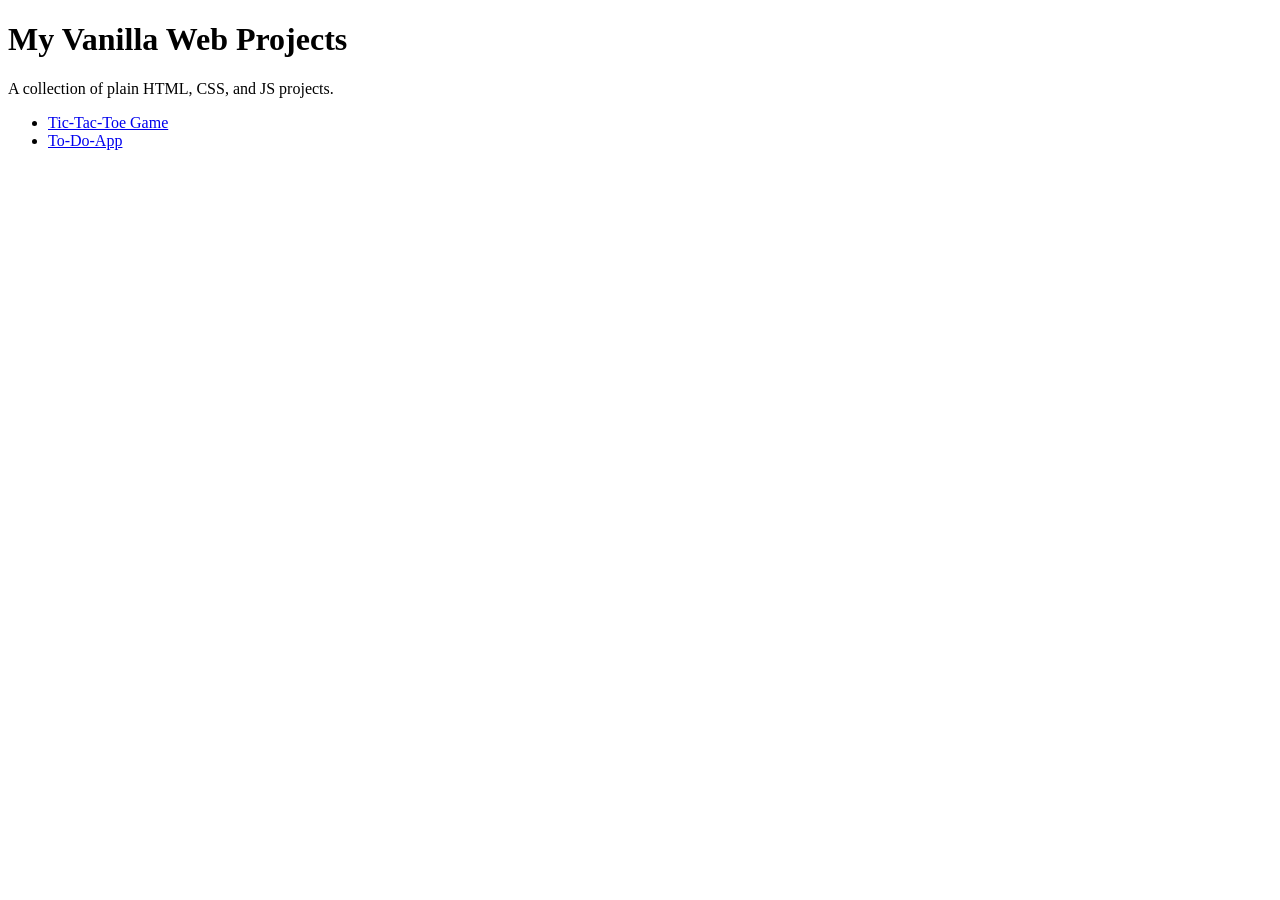
<file: index.html>
<!DOCTYPE html>
<html lang="en">
<head>
    <meta charset="UTF-8">
    <meta name="viewport" content="width=device-width, initial-scale=1.0">
    <title>Vanilla Web Projects</title>
</head>
<body>
    <h1>My Vanilla Web Projects</h1>
    <p>A collection of plain HTML, CSS, and JS projects.</p>
    
    <ul>

        <li><a href="./Tic-Tac-Toe/index.html">Tic-Tac-Toe Game</a></li>
        <li><a href="./To-Do-App/index.html">To-Do-App</a></li>
        
    </ul>
</body>
</html>
</file>
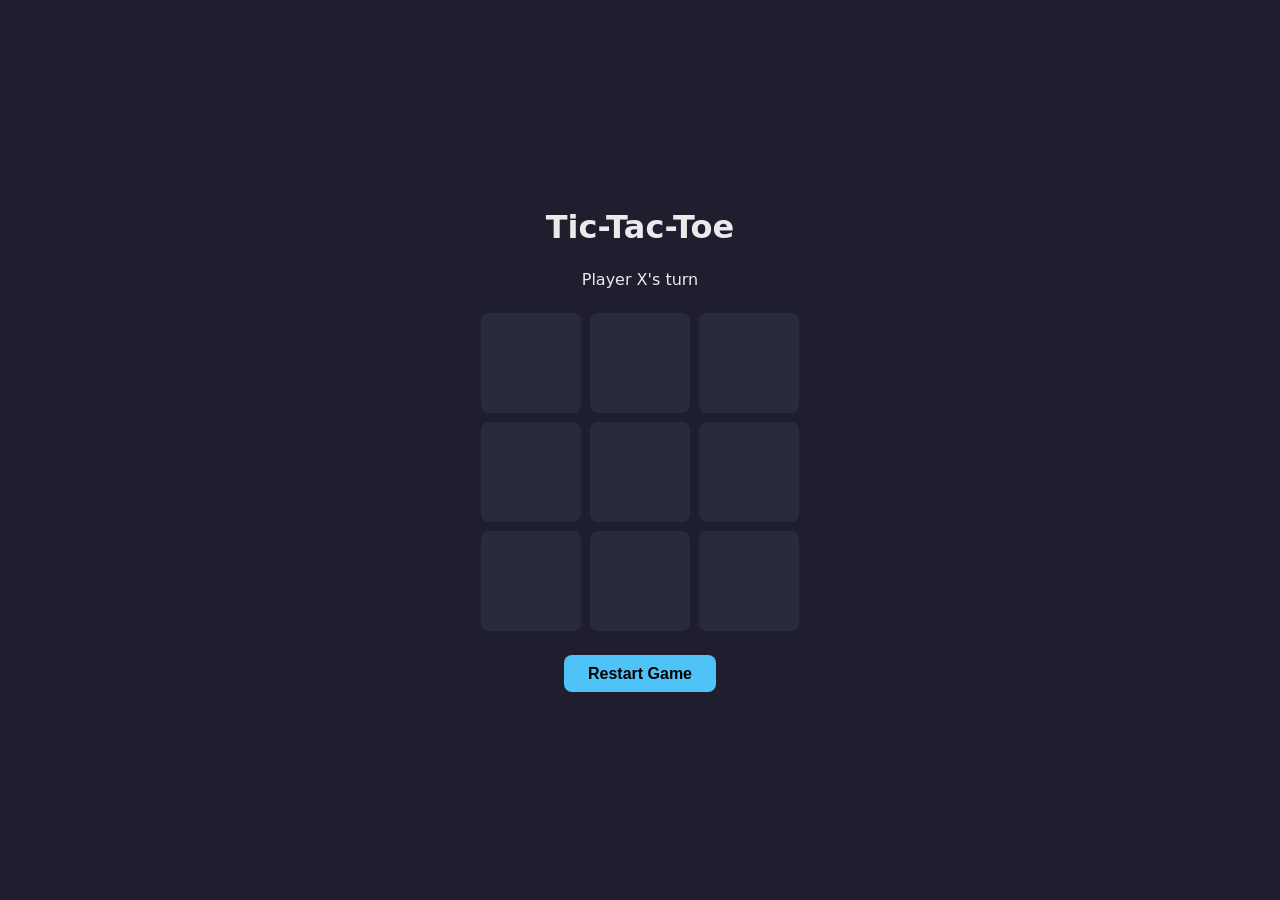
<file: Tic-Tac-Toe/index.html>
<!DOCTYPE html>
<html lang="en">
<head>
    <meta charset="UTF-8">
    <meta name="viewport" content="width=device-width, initial-scale=1.0">
    <title>Tic-Tac-Toe</title>
    <link rel="stylesheet" href="style.css"/>
</head>
<body>
    <main class="game">
        <h1>Tic-Tac-Toe</h1>

        <p id = "status" role = "status" aria-live="polite">Player X's Turn</p>


        <div class  = "board" id = "board" role="grid" aria-label="Tic-Tac-Toe game" >
            <button class = "btn" role="gridcell" data-index="0" aria-label = "Cell 1"></button>
            <button class = "btn" role="gridcell" data-index="1" aria-label = "Cell 2"></button>
            <button class = "btn" role="gridcell" data-index="2" aria-label = "Cell 3"></button>
            <button class = "btn" role="gridcell" data-index="3" aria-label = "Cell 4"></button>
            <button class = "btn" role="gridcell" data-index="4" aria-label = "Cell 5"></button>
            <button class = "btn" role="gridcell" data-index="5" aria-label = "Cell 6"></button>
            <button class = "btn" role="gridcell" data-index="6" aria-label = "Cell 7"></button>
            <button class = "btn" role="gridcell" data-index="7" aria-label = "Cell 8"></button>
            <button class = "btn" role="gridcell" data-index="8" aria-label = "Cell 9"></button>
        </div>

        <button class ="reset-btn" id = "reset_btn">Restart Game</button>
    </main>
    <script src="app.js"></script>
</body>
</html>
</file>
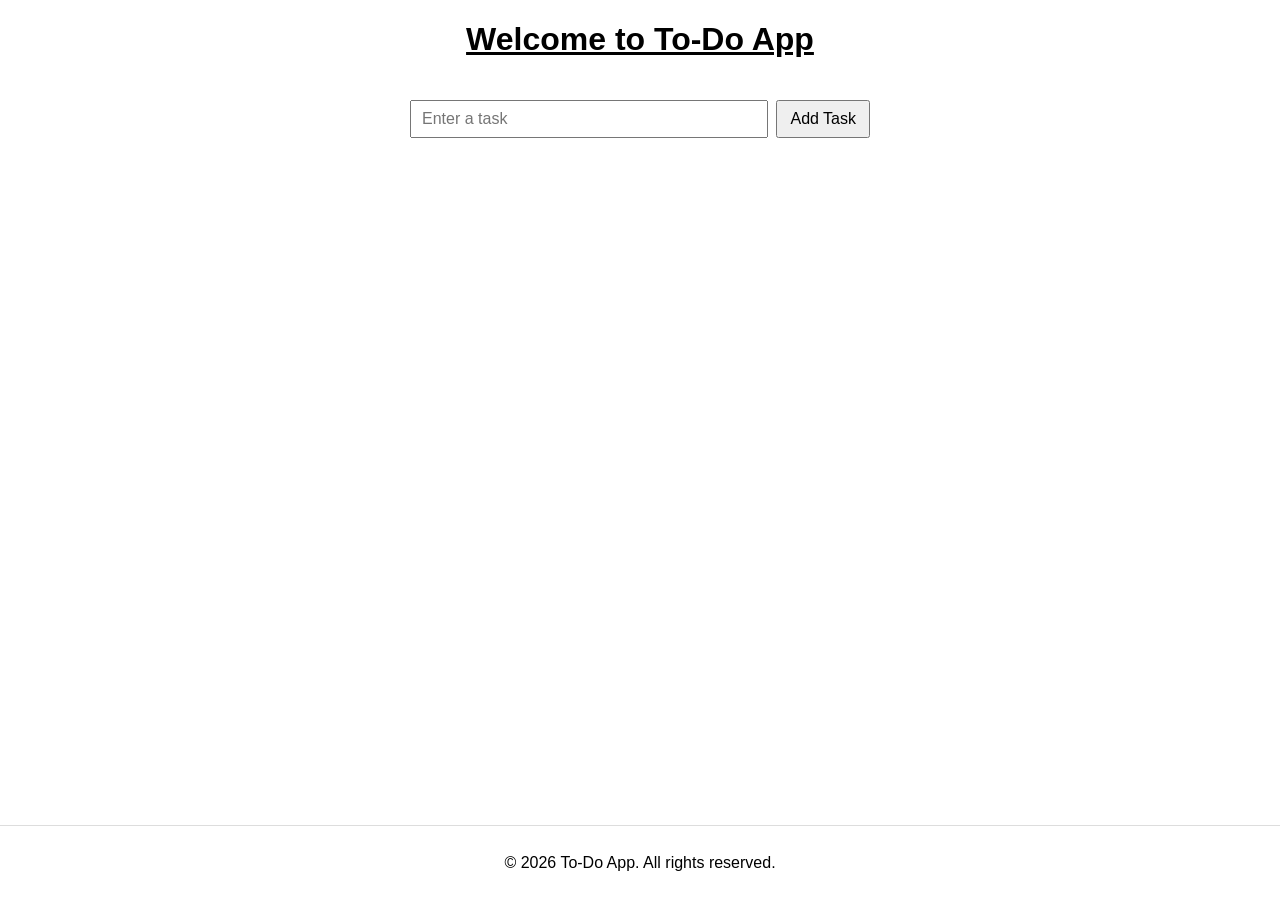
<file: To-Do-App/index.html>
<!DOCTYPE html>
<html lang="en">
<head>
    <meta charset="UTF-8">
    <meta name="viewport" content="width=device-width, initial-scale=1.0">
    <title>To-Do App</title>
    <link rel="stylesheet" href="style.css">
</head>

<body>
    <header></header>
    <h1>Welcome to To-Do App</h1>

    <main>
        <form id="task-form">
            <input type="text" id="task-input" placeholder="Enter a task">
            <button type="submit" id="task-submit">Add Task</button>
        </form>
        
        
        <ul id="task-list"></ul>
    </main>

    <footer>
        <p>&copy; 2026 To-Do App. All rights reserved.</p>
    </footer>
    <script src="script.js"></script>
</body>
</html>
</file>
<file: Tic-Tac-Toe/style.css>
:root{
    --cell-size: 100px;
    --board-gap: 9px;
    --color-bg: #1e1e2e;
    --color-cell: #2a2a3d;
    --color-cell-hover: #33334a;
    --color-x: #4fc3f7;
    --color-o: #ff8a65;
    --color-text: #eaeaea;
    --border-radius: 8px;


}
*{
    box-sizing: border-box;
    margin: 0;
    padding: 0;
}

body{
    min-height: 100vh;
    display: flex;
    align-items: center;
    justify-content: center;
    background: var(--color-bg);
    color: var(--color-text);
    font-family: system-ui, -apple-system, sans-serif;

}

.game{
    display: flex;
    flex-direction: column;
    align-items: center;
    gap: 1.5rem;
}

.board{
    display: grid;
    grid-template-columns: repeat(3,var(--cell-size));
    grid-template-rows: repeat(3,var(--cell-size));
    gap: var(--board-gap);
}

.btn{
    background: var(--color-cell);
    border: none;
    border-radius: var(--border-radius);
    font-size: 2.5rem;
    font-weight: bold;
    cursor: pointer;
    display: flex;
    align-items: center;
    justify-content: center;
    color: var(--color-text);
    transition: background-color 0.15s ease;

}

.btn:hover{
    background: var(--color-cell-hover);
}

.btn:disabled{
    cursor: not-allowed;
}

.reset-btn{
    padding: 0.6rem 1.5rem;
    font-size: 1rem;
    border: none;
    border-radius: var(--border-radius);
    background: var(--color-x);
    color: #000;
    cursor: pointer;
    font-weight: 600;
}

.reset-btn:hover{
    opacity: 0.85;
}

.btn.x { 
    color: var(--color-x); 
}
.btn.o {
     color: var(--color-o);
}

.btn.winning-cell{
    background: var(--color-cell-hover);
    outline: 2px solid var(--color-x);
    outline-offset: -2px;
}
</file>
<file: To-Do-App/style.css>
* {
  box-sizing: border-box;
}

body {
  display: flex;
  flex-direction: column;
  align-items: center;
  min-height: 100vh;
  margin: 0;
  font-family: Arial, Helvetica, sans-serif;
}

h1 {
  text-decoration: underline;
  text-align: center;
}

main {
  width: 100%;
  max-width: 500px;
  padding: 20px;
  flex: 1;
}

#task-form {
  display: flex;
  gap: 8px;
  align-items: center;
  margin-bottom: 20px;
}

#task-input {
  flex: 1;
  height: 38px;
  padding: 6px 10px;
  font-size: 1rem;
}

#task-submit {
  height: 38px;
  padding: 6px 12px;
  font-size: 1rem;
  cursor: pointer;
}

#task-list {
  list-style-type: none;
  padding: 0;
  margin: 0;
  width: 100%;
  display: flex;
  flex-direction: column;
  gap: 10px;
}

#task-list li {
  display: flex;
  align-items: center;
  gap: 10px;
  width: 100%;
  padding: 8px 10px;
  border: 1px solid #ccc;
  border-radius: 6px;
}

#task-list li span {
  flex: 1;
  word-break: break-word;
}

.completed {
  text-decoration: line-through;
  color: gray;
}

footer {
  width: 100%;
  text-align: center;
  padding: 12px;
  margin-top: auto;
  border-top: 1px solid #ddd;
}
</file>
